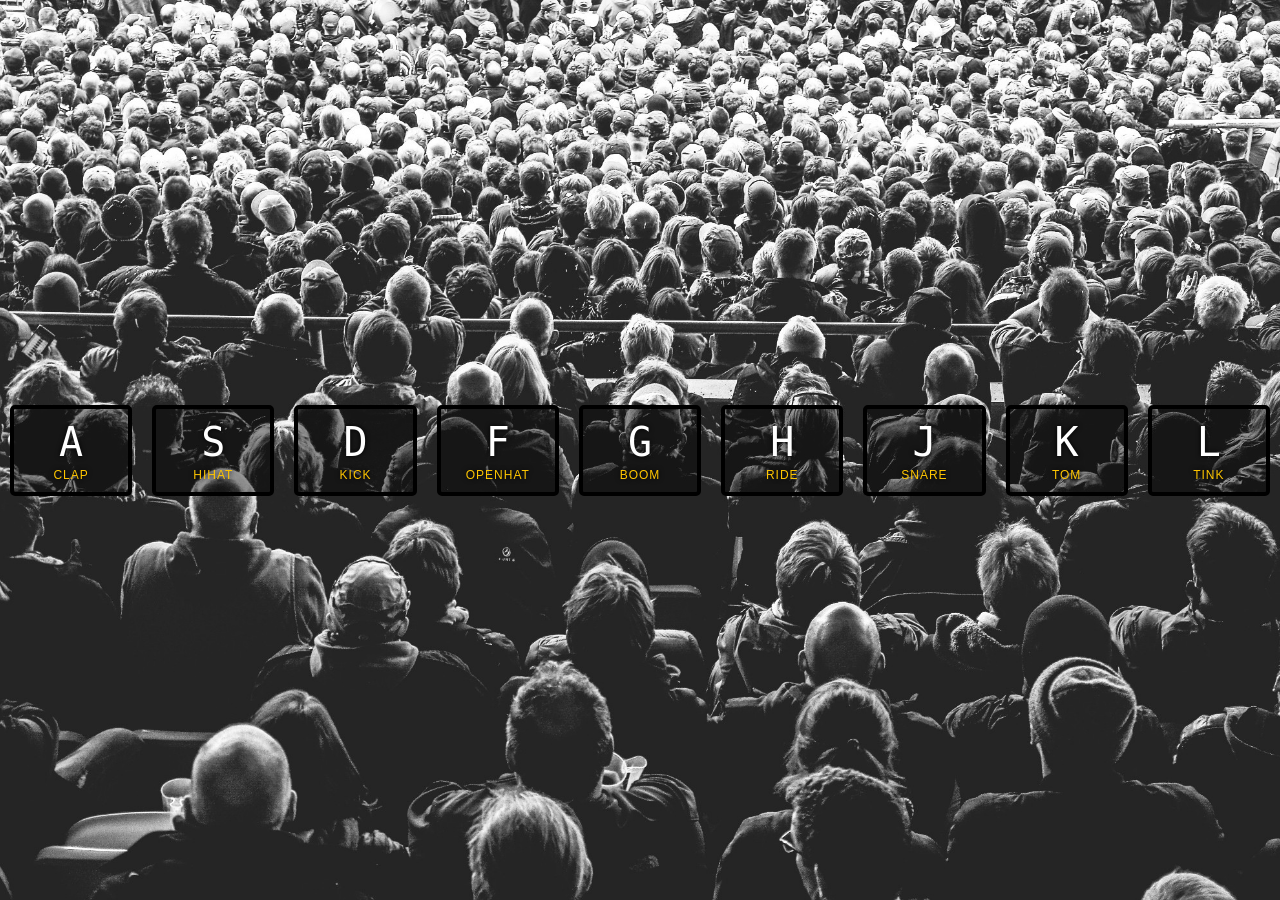
<file: Drum Kit/index.html>
<!doctype html>
<html lang="en">
  <head>
    <meta charset="UTF-8" />
    <title>JS Drum Kit</title>
    <link rel="stylesheet" href="style.css" />
    <link rel="icon" href="https://fav.farm/🔥" />
  </head>
  <body>
    <div class="keys">
      <div data-key="a" class="key">
        <kbd>A</kbd>
        <span class="sound">clap</span>
      </div>
      <div data-key="s" class="key">
        <kbd>S</kbd>
        <span class="sound">hihat</span>
      </div>
      <div data-key="d" class="key">
        <kbd>D</kbd>
        <span class="sound">kick</span>
      </div>
      <div data-key="f" class="key">
        <kbd>F</kbd>
        <span class="sound">openhat</span>
      </div>
      <div data-key="g" class="key">
        <kbd>G</kbd>
        <span class="sound">boom</span>
      </div>
      <div data-key="h" class="key">
        <kbd>H</kbd>
        <span class="sound">ride</span>
      </div>
      <div data-key="j" class="key">
        <kbd>J</kbd>
        <span class="sound">snare</span>
      </div>
      <div data-key="k" class="key">
        <kbd>K</kbd>
        <span class="sound">tom</span>
      </div>
      <div data-key="l" class="key">
        <kbd>L</kbd>
        <span class="sound">tink</span>
      </div>
    </div>

    <audio data-key="a" src="sounds/clap.wav"></audio>
    <audio data-key="s" src="sounds/hihat.wav"></audio>
    <audio data-key="d" src="sounds/kick.wav"></audio>
    <audio data-key="f" src="sounds/openhat.wav"></audio>
    <audio data-key="g" src="sounds/boom.wav"></audio>
    <audio data-key="h" src="sounds/ride.wav"></audio>
    <audio data-key="j" src="sounds/snare.wav"></audio>
    <audio data-key="k" src="sounds/tom.wav"></audio>
    <audio data-key="l" src="sounds/tink.wav"></audio>

    <script>
      function drumPlay(e) {
        const keyDiv = document.querySelector(
          `.key[data-key="${e.key.toLowerCase()}"]`,
        );
        const audio = document.querySelector(
          `audio[data-key="${e.key.toLowerCase()}"]`,
        );
        if (!audio) {
          alert(`Oops! No drum for ${e.key}`);
          return;
        }
        audio.currentTime = 0;
        audio.play();
        keyDiv.classList.add("playing");
      }
      window.addEventListener("keydown", drumPlay);

      const keys = document.querySelectorAll(".key");
      function removeTransition(e) {
        if (e.propertyName !== "transform") return;
        this.classList.remove("playing");
      }
      keys.forEach((key) =>
        key.addEventListener("transitionend", removeTransition),
      );
    </script>
  </body>
</html>
</file>
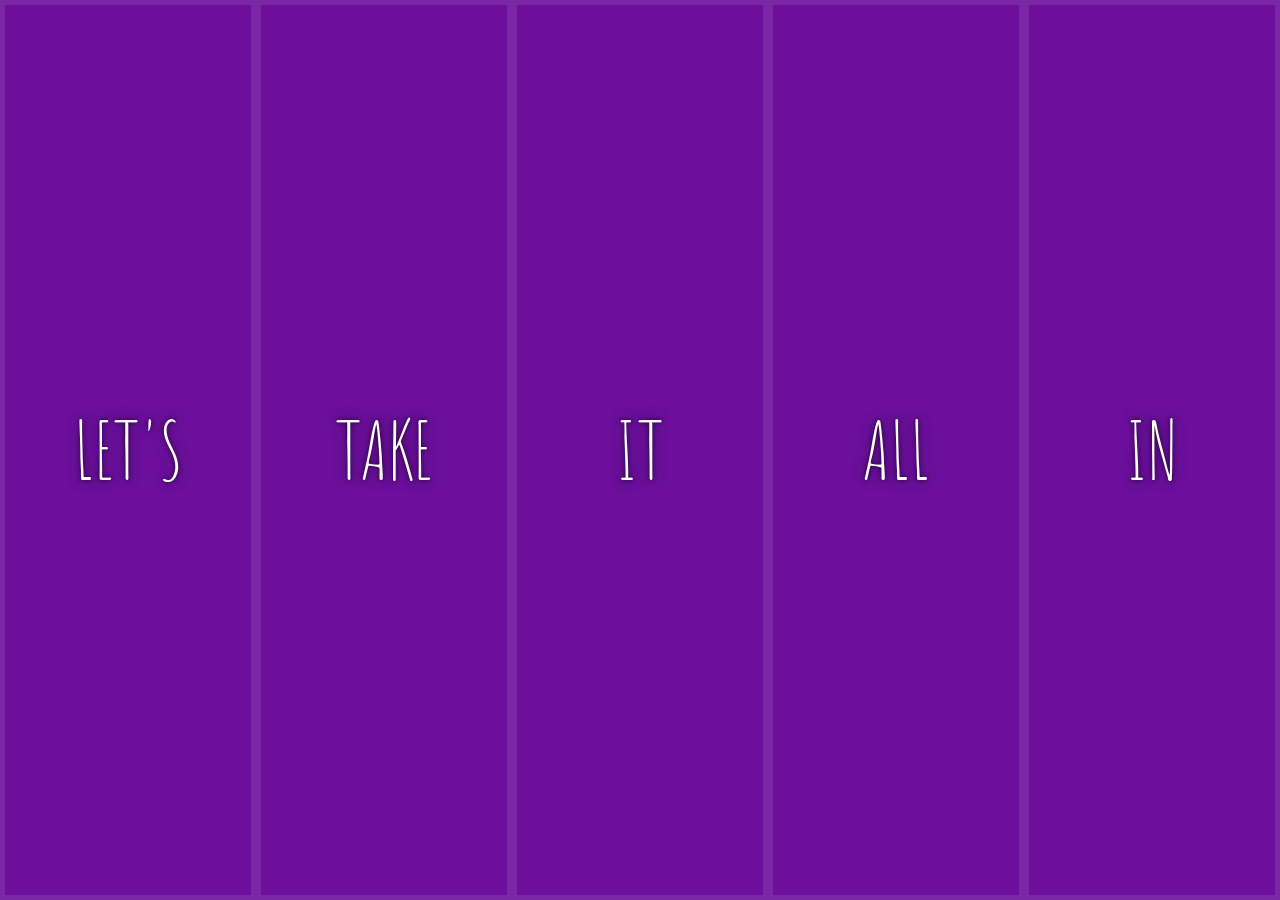
<file: Flex Panel Gallery/index.html>
<!doctype html>
<html lang="en">
  <head>
    <meta charset="UTF-8" />
    <title>Flex Panels 💪</title>
    <link
      href="https://fonts.googleapis.com/css?family=Amatic+SC"
      rel="stylesheet"
      type="text/css"
    />
    <link rel="icon" href="https://fav.farm/🔥" />
  </head>
  <body>
    <style>
      html {
        box-sizing: border-box;
        background: #ffc600;
        font-family: "helvetica neue";
        font-size: 20px;
        font-weight: 200;
      }

      body {
        margin: 0;
      }

      *,
      *:before,
      *:after {
        box-sizing: inherit;
      }

      .panels {
        min-height: 100vh;
        overflow: hidden;
        display: flex;
      }

      .panel {
        background: #6b0f9c;
        box-shadow: inset 0 0 0 5px rgba(255, 255, 255, 0.1);
        color: white;
        text-align: center;
        align-items: center;
        /* Safari transitionend event.propertyName === flex */
        /* Chrome + FF transitionend event.propertyName === flex-grow */
        transition:
          font-size 0.7s cubic-bezier(0.61, -0.19, 0.7, -0.11),
          flex 0.7s cubic-bezier(0.61, -0.19, 0.7, -0.11),
          background 0.2s;
        font-size: 20px;
        background-size: cover;
        background-position: center;
        flex: 1;
        display: flex;
        align-items: center;
        justify-content: center;
        flex-direction: column;
      }

      .panel1 {
        background-image: url(https://images.unsplash.com/photo-1443891238287-325a8fddd0f7?w=1500&h=1500);
      }
      .panel2 {
        background-image: url(https://cdn.pixabay.com/photo/2017/08/07/16/48/green-2605621_1280.jpg);
      }
      .panel3 {
        background-image: url(https://images.unsplash.com/photo-1465188162913-8fb5709d6d57?w=1500&h=1500);
      }
      .panel4 {
        background-image: url(https://images.unsplash.com/photo-1442522772768-9032b6d10e3e?w=1500&h=1500);
      }
      .panel5 {
        background-image: url(https://images.unsplash.com/photo-1465156799763-2c087c332922?w=1500&h=1500);
      }

      /* Flex Children */
      .panel > * {
        margin: 0;
        width: 100%;
        transition: transform 0.5s;
      }

      .panel p {
        text-transform: uppercase;
        font-family: "Amatic SC", cursive;
        text-shadow:
          0 0 4px rgba(0, 0, 0, 0.72),
          0 0 14px rgba(0, 0, 0, 0.45);
        font-size: 2em;
        display: flex;
        justify-content: center;
        align-items: center;
        flex: 1 0 auto;
      }

      .panel > :first-child {
        transform: translateY(-100%);
      }
      .panel.open-active > :first-child {
        transform: translateY(0%);
      }
      .panel > :last-child {
        transform: translateY(100%);
      }
      .panel.open-active > :last-child {
        transform: translateY(0%);
      }

      .panel p:nth-child(2) {
        font-size: 4em;
      }

      .panel.open {
        font-size: 40px;
        flex-grow: 5;
      }

      @media only screen and (max-width: 600px) {
        .panel p {
          font-size: 1em;
        }
      }
    </style>

    <div class="panels">
      <div class="panel panel1">
        <p>Hey</p>
        <p>Let's</p>
        <p>Dance</p>
      </div>
      <div class="panel panel2">
        <p>Give</p>
        <p>Take</p>
        <p>Receive</p>
      </div>
      <div class="panel panel3">
        <p>Experience</p>
        <p>It</p>
        <p>Today</p>
      </div>
      <div class="panel panel4">
        <p>Give</p>
        <p>All</p>
        <p>You can</p>
      </div>
      <div class="panel panel5">
        <p>Life</p>
        <p>In</p>
        <p>Motion</p>
      </div>
    </div>

    <script>
      // get the panels
      const panels = document.querySelectorAll(".panel");

      function toggleOpen() {
        this.classList.toggle("open");
      }
      function toggleOpenActive(e) {
        if (e.propertyName.includes("flex")) {
          this.classList.toggle("open-active");
        }
      }

      // loop over them & attach events
      panels.forEach((panel) => {
        panel.addEventListener("click", toggleOpen);
        panel.addEventListener("transitionend", toggleOpenActive);
      });
    </script>
  </body>
</html>
</file>
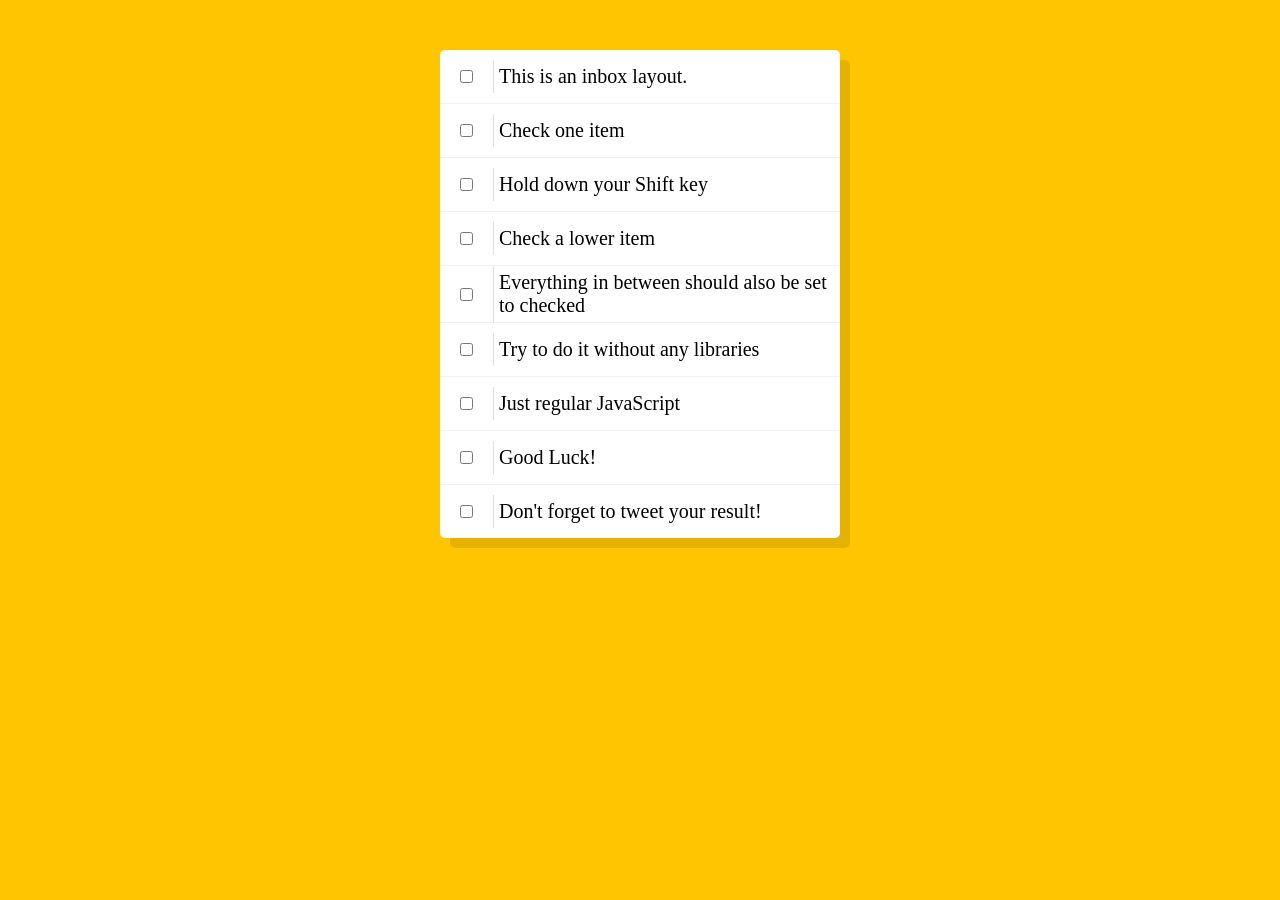
<file: Hold Shift & Check Ceckboxes/index.html>
<!doctype html>
<html lang="en">
  <head>
    <meta charset="UTF-8" />
    <title>Hold Shift to Check Multiple Checkboxes</title>
    <link rel="icon" href="https://fav.farm/🔥" />
  </head>
  <body>
    <style>
      *,
      *::before,
      *::after {
        box-sizing: border-box;
      }
      body {
        margin: 0;
      }
      html {
        font-family: sans-serif;
        background: #ffc600;
        margin: 0;
        box-sizing: border-box;
      }

      .inbox {
        max-width: 400px;
        margin: 50px auto;
        background: white;
        border-radius: 5px;
        box-shadow: 10px 10px 0 rgba(0, 0, 0, 0.1);
      }

      .item {
        display: flex;
        align-items: center;
        border-bottom: 1px solid #f1f1f1;
      }

      .item:last-child {
        border-bottom: 0;
      }

      input:checked + p {
        background: #f9f9f9;
        text-decoration: line-through;
      }

      input[type="checkbox"] {
        margin: 20px;
      }

      p {
        margin: 0;
        padding: 5px;
        transition: background 0.2s;
        flex: 1;
        font-family: "helvetica neue";
        font-size: 20px;
        font-weight: 200;
        border-left: 1px solid #d1e2ff;
      }
    </style>
    <!--
   The following is a common layout you would see in an email client.

   When a user clicks a checkbox, holds Shift, and then clicks another checkbox a few rows down, all the checkboxes inbetween those two checkboxes should be checked.

  -->
    <div class="inbox">
      <div class="item">
        <input type="checkbox" />
        <p>This is an inbox layout.</p>
      </div>
      <div class="item">
        <input type="checkbox" />
        <p>Check one item</p>
      </div>
      <div class="item">
        <input type="checkbox" />
        <p>Hold down your Shift key</p>
      </div>
      <div class="item">
        <input type="checkbox" />
        <p>Check a lower item</p>
      </div>
      <div class="item">
        <input type="checkbox" />
        <p>Everything in between should also be set to checked</p>
      </div>
      <div class="item">
        <input type="checkbox" />
        <p>Try to do it without any libraries</p>
      </div>
      <div class="item">
        <input type="checkbox" />
        <p>Just regular JavaScript</p>
      </div>
      <div class="item">
        <input type="checkbox" />
        <p>Good Luck!</p>
      </div>
      <div class="item">
        <input type="checkbox" />
        <p>Don't forget to tweet your result!</p>
      </div>
    </div>

    <script>
      const Checkboxes = document.querySelectorAll(
        ".inbox input[type=checkbox]",
      );

      let lastChecked;

      function handleCheck(e) {
        let inBetween = false;

        // if shiftkey and checked
        if (e.shiftKey && this.checked) {
          // loop over the checkboxes
          // reverse the flag inBetween for the start(lastChecked) till "this" one

          Checkboxes.forEach((checkbox) => {
            if (checkbox === this || checkbox === lastChecked) {
              inBetween = !inBetween;
            }

            if (inBetween) {
              checkbox.checked = true;
            }
          });
        }

        lastChecked = this;
      }

      Checkboxes.forEach((checkbox) =>
        checkbox.addEventListener("click", handleCheck),
      );
    </script>
  </body>
</html>
</file>
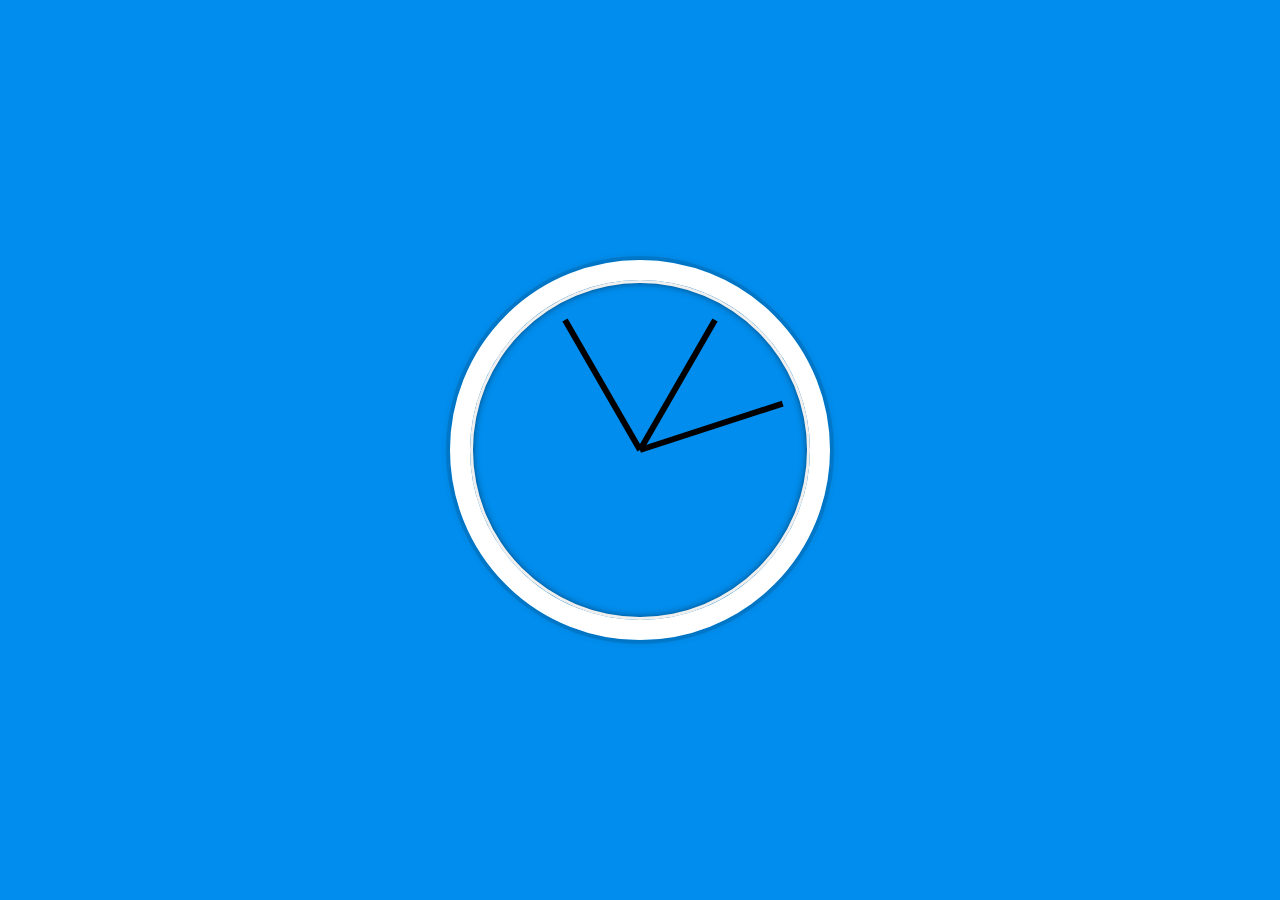
<file: JS & CSS Clock/index.html>
<!doctype html>
<html lang="en">
  <head>
    <meta charset="UTF-8" />
    <title>JS + CSS Clock</title>
    <link rel="icon" href="https://fav.farm/🔥" />
    <style>
      html {
        background: #018ded url(https://unsplash.it/1500/1000?image=881&blur=5);
        background-size: cover;
        font-family: "helvetica neue";
        text-align: center;
        font-size: 10px;
      }

      body {
        margin: 0;
        font-size: 2rem;
        display: flex;
        flex: 1;
        min-height: 100vh;
        align-items: center;
        justify-content: center;
      }

      /* --- LOADER STYLE --- */
      .loader {
        width: 48px;
        height: 48px;
        border: 5px solid #fff;
        border-bottom-color: transparent;
        border-radius: 50%;
        display: inline-block;
        animation: rotation 1s linear infinite;
        transition: opacity 0.4s ease;
        position: absolute;
      }

      @keyframes rotation {
        0% {
          transform: rotate(0deg);
        }
        100% {
          transform: rotate(360deg);
        }
      }

      /* --- CLOCK STYLE --- */
      .clock {
        opacity: 0; /* Hidden smoothly by default */
        visibility: hidden;
        transform: scale(0.9);
        transition: all 0.5s ease-out;
        width: 30rem;
        height: 30rem;
        border: 20px solid white;
        border-radius: 50%;
        margin: 50px auto;
        position: relative;
        padding: 2rem;
        box-shadow:
          0 0 0 4px rgba(0, 0, 0, 0.1),
          inset 0 0 0 3px #efefef,
          inset 0 0 10px black,
          0 0 10px rgba(0, 0, 0, 0.2);
      }

      .clock-face {
        position: relative;
        width: 100%;
        height: 100%;
        transform: translateY(-3px);
      }

      .hand {
        width: 50%;
        height: 6px;
        background: black;
        position: absolute;
        top: 50%;
        transform-origin: right;
        transform: rotate(90deg);
        /* Smooth transitions prevent the hands from snapping on first load */
        transition: transform 0.05s cubic-bezier(0.1, 2.7, 0.58, 1);
      }

      /* --- STATE MANAGERS --- */
      /* When loading is complete, fade out loader and fade in clock */
      body.loaded .loader {
        opacity: 0;
        pointer-events: none;
      }

      body.loaded .clock {
        opacity: 1;
        visibility: visible;
        transform: scale(1);
      }
    </style>
  </head>
  <body>
    <!-- Real visual spinner instead of "...." text -->
    <div class="loader"></div>

    <div class="clock">
      <div class="clock-face">
        <div class="hand hour-hand"></div>
        <div class="hand min-hand"></div>
        <div class="hand second-hand"></div>
      </div>
    </div>

    <script>
      const secondHand = document.querySelector(".second-hand");
      const minHand = document.querySelector(".min-hand");
      const hourHand = document.querySelector(".hour-hand");

      function updateClock() {
        const now = new Date();
        const seconds = now.getSeconds();
        const min = now.getMinutes();
        const hour = now.getHours();

        const secondHandPos = (seconds / 60) * 360 + 90;
        const minHandPos = (min / 60) * 360 + 90;
        const hourHandPos = (hour / 12) * 360 + 90;

        secondHand.style.transform = `rotate(${secondHandPos}deg)`;
        minHand.style.transform = `rotate(${minHandPos}deg)`;
        hourHand.style.transform = `rotate(${hourHandPos}deg)`;
      }

      // 1. Run the clock functions immediately on page load
      updateClock();

      // 2. Instantly reveal clock and hide loader via CSS class toggle
      document.body.classList.add("loaded");

      // 3. Keep updating every second moving forward
      setInterval(updateClock, 1000);
    </script>
  </body>
</html>
</file>
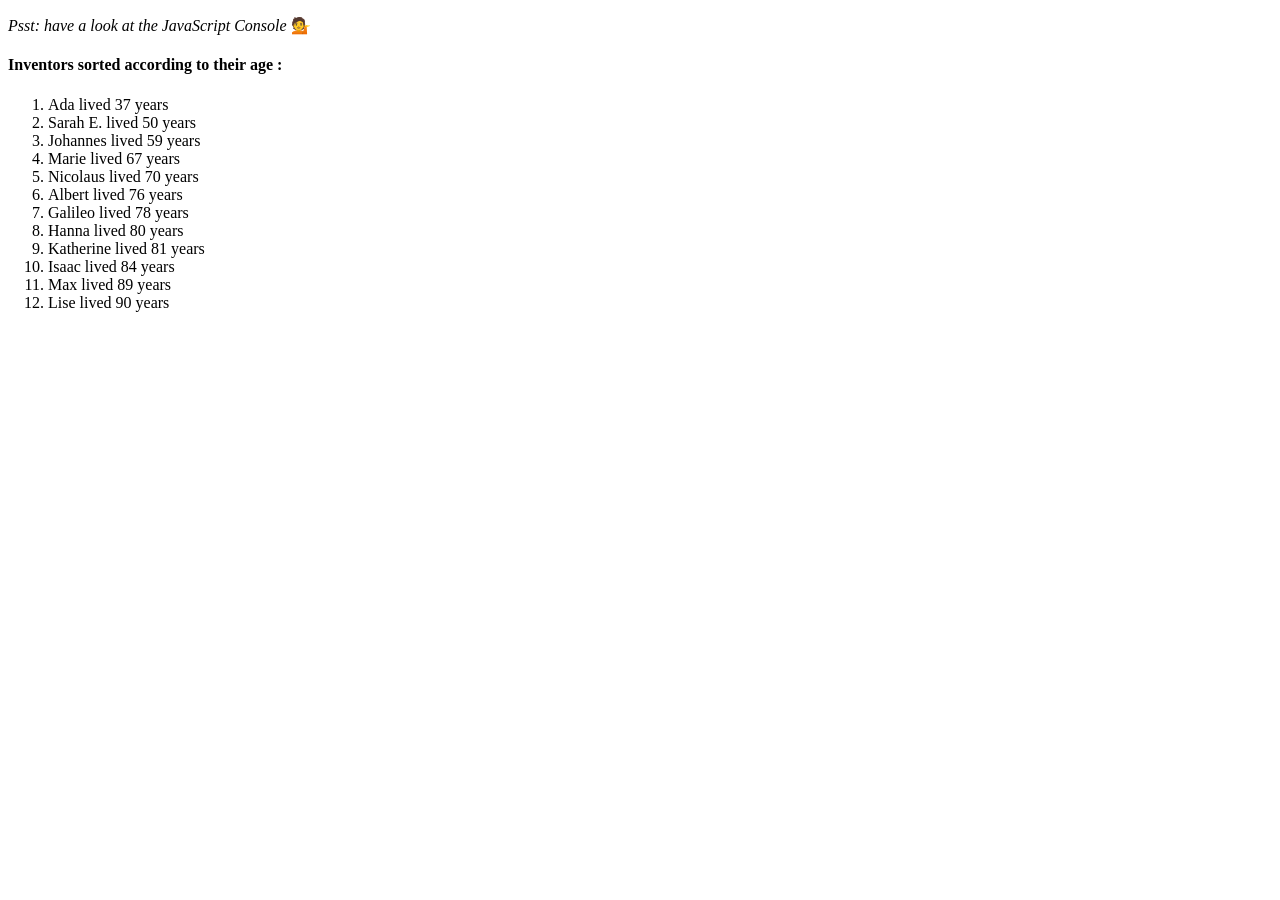
<file: JS Array cardio Day 1/index.html>
<!doctype html>
<html lang="en">
  <head>
    <meta charset="UTF-8" />
    <title>Array Cardio 💪</title>
    <link rel="icon" href="https://fav.farm/🔥" />
  </head>
  <body>
    <p><em>Psst: have a look at the JavaScript Console</em> 💁</p>
    <h4>Inventors sorted according to their age :</h4>
    <ul style="list-style-type: decimal" id="demo"></ul>
    <script>
      // Get your shorts on - this is an array workout!
      // ## Array Cardio Day 1

      // Some data we can work with

      const inventors = [
        { first: "Albert", last: "Einstein", year: 1879, passed: 1955 },
        { first: "Isaac", last: "Newton", year: 1643, passed: 1727 },
        { first: "Galileo", last: "Galilei", year: 1564, passed: 1642 },
        { first: "Marie", last: "Curie", year: 1867, passed: 1934 },
        { first: "Johannes", last: "Kepler", year: 1571, passed: 1630 },
        { first: "Nicolaus", last: "Copernicus", year: 1473, passed: 1543 },
        { first: "Max", last: "Planck", year: 1858, passed: 1947 },
        { first: "Katherine", last: "Blodgett", year: 1898, passed: 1979 },
        { first: "Ada", last: "Lovelace", year: 1815, passed: 1852 },
        { first: "Sarah E.", last: "Goode", year: 1855, passed: 1905 },
        { first: "Lise", last: "Meitner", year: 1878, passed: 1968 },
        { first: "Hanna", last: "Hammarström", year: 1829, passed: 1909 },
      ];

      const people = [
        "Bernhard, Sandra",
        "Bethea, Erin",
        "Becker, Carl",
        "Bentsen, Lloyd",
        "Beckett, Samuel",
        "Blake, William",
        "Berger, Ric",
        "Beddoes, Mick",
        "Beethoven, Ludwig",
        "Belloc, Hilaire",
        "Begin, Menachem",
        "Bellow, Saul",
        "Benchley, Robert",
        "Blair, Robert",
        "Benenson, Peter",
        "Benjamin, Walter",
        "Berlin, Irving",
        "Benn, Tony",
        "Benson, Leana",
        "Bent, Silas",
        "Berle, Milton",
        "Berry, Halle",
        "Biko, Steve",
        "Beck, Glenn",
        "Bergman, Ingmar",
        "Black, Elk",
        "Berio, Luciano",
        "Berne, Eric",
        "Berra, Yogi",
        "Berry, Wendell",
        "Bevan, Aneurin",
        "Ben-Gurion, David",
        "Bevel, Ken",
        "Biden, Joseph",
        "Bennington, Chester",
        "Bierce, Ambrose",
        "Billings, Josh",
        "Birrell, Augustine",
        "Blair, Tony",
        "Beecher, Henry",
        "Biondo, Frank",
      ];

      // Array.prototype.filter()
      // 1. Filter the list of inventors for those who were born in the 1500's
      const inventors1500 = inventors.filter(
        (inventor) => inventor.year >= 1500 && inventor.year < 1600,
      );
      console.table(inventors1500);
      // Array.prototype.map()
      // 2. Give us an array of the inventors first and last names
      const fullnames = inventors.map(
        (inventor) => `${inventor.first} ${inventor.last}`,
      );
      console.log(fullnames);
      // Array.prototype.sort()
      // 3. Sort the inventors by birthdate, oldest to youngest
      const ascendSort = inventors.sort((a, b) => a.year - b.year);
      console.table(ascendSort);
      // Array.prototype.reduce()
      // 4. How many years did all the inventors live all together?

      const totalYears = inventors.reduce(
        (total, inventor) => total + (inventor.passed - inventor.year),
        0,
      );
      console.log(totalYears);
      // 5. Sort the inventors by years lived
      let text = "";
      const sortLifetime = inventors
        .sort((a, b) => {
          const aLived = a.passed - a.year;
          const bLived = b.passed - b.year;

          return aLived - bLived;
        })
        .map((inventor) => {
          text += `<li> ${inventor.first} lived ${inventor.passed - inventor.year} years </li>`;
          return inventor.first;
        });
      document.getElementById("demo").innerHTML = text;
      console.log(sortLifetime);
      // 6. create a list of Boulevards in Paris that contain 'de' anywhere in the name
      // https://en.wikipedia.org/wiki/Category:Boulevards_in_Paris
      //   const container = document.querySelector(".mw-category-columns");
      //   const links = container.querySelectorAll("a");

      //   const linkArr = [...links];

      //   const deArr = linkArr
      //     .filter((link) => link.textContent.includes("de"))
      //     .map((link) => link.title);
      //   console.log(deArr);
      // 7. sort Exercise
      // Sort the people alphabetically by last name
      const sortLastname = people.sort((first, next) => {
        const [firstFirst, firstLast] = first.split(", ");
        const [nextFirst, nextLast] = next.split(", ");

        return firstLast > nextLast;
      });
      console.log(sortLastname);
      // 8. Reduce Exercise
      // Sum up the instances of each of these
      const data = [
        "car",
        "car",
        "truck",
        "truck",
        "bike",
        "walk",
        "car",
        "van",
        "bike",
        "walk",
        "car",
        "van",
        "car",
        "truck",
        "hi",
      ];

      const instances = data.reduce((obj, item) => {
        if (!obj[item]) {
          obj[item] = 0;
        }
        obj[item]++;
        return obj;
      }, {});

      console.log(instances);
    </script>
  </body>
</html>
</file>
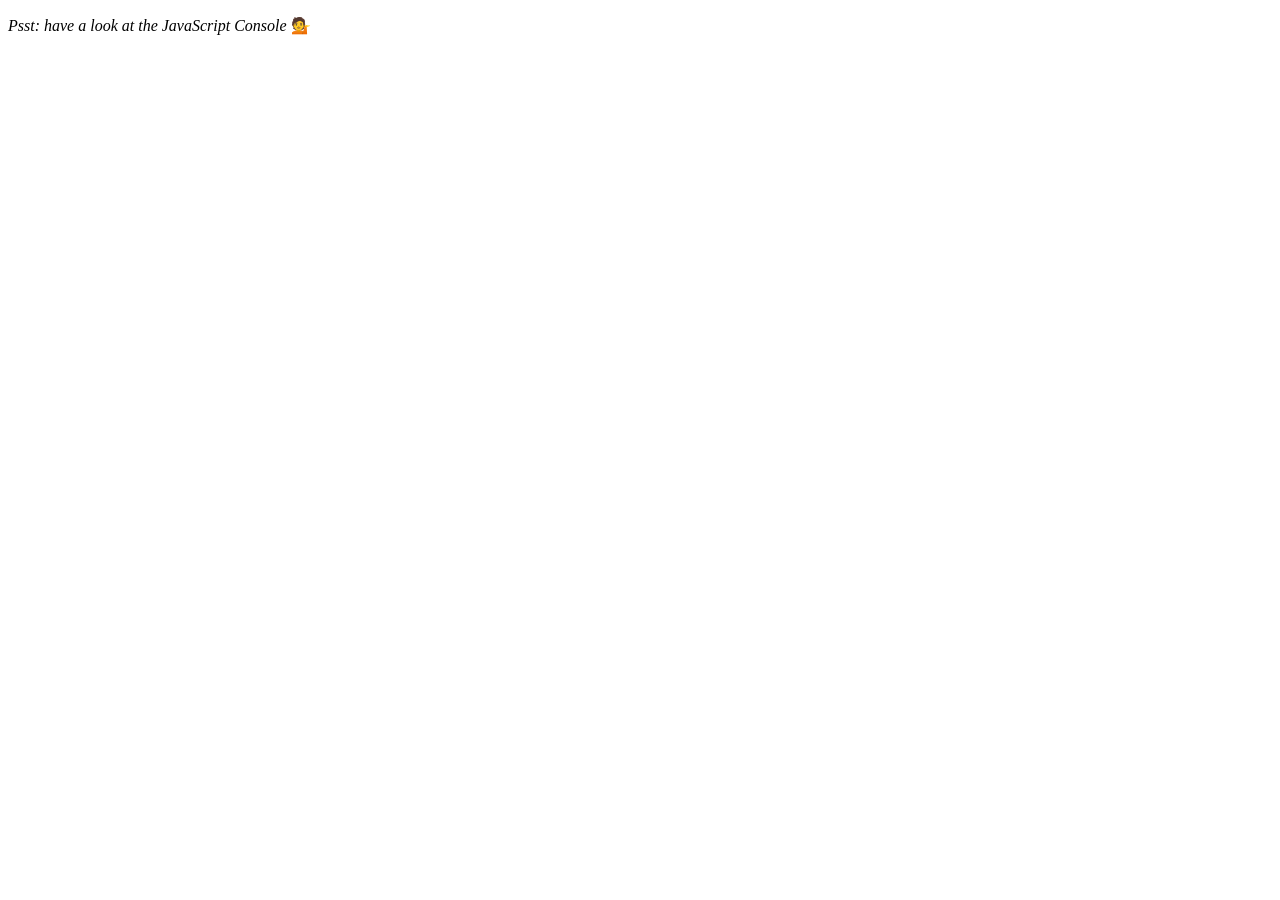
<file: JS Array cardio Day 2/index.html>
<!doctype html>
<html lang="en">
  <head>
    <meta charset="UTF-8" />
    <title>Array Cardio 💪💪</title>
    <link rel="icon" href="https://fav.farm/🔥" />
  </head>
  <body>
    <p><em>Psst: have a look at the JavaScript Console</em> 💁</p>
    <script>
      // ## Array Cardio Day 2

      const people = [
        { name: "Wes", year: 1988 },
        { name: "Kait", year: 1986 },
        { name: "Irv", year: 1970 },
        { name: "Lux", year: 2015 },
      ];

      const comments = [
        { text: "Love this!", id: 523423 },
        { text: "Super good", id: 823423 },
        { text: "You are the best", id: 2039842 },
        { text: "Ramen is my fav food ever", id: 123523 },
        { text: "Nice Nice Nice!", id: 542328 },
      ];

      // Some and Every Checks
      // Array.prototype.some() // is at least one person 19 or older?
      const currentYear = new Date().getFullYear();
      const isAdult = people.some((person) => currentYear - person.year >= 19);
      console.log(isAdult ? "yes there are adults" : "No there is no adults");
      // Array.prototype.every() // is everyone 19 or older?
      const everyAdult = people.every(
        (person) => currentYear - person.year >= 19,
      );
      console.log(everyAdult);
      // Array.prototype.find()
      // Find is like filter, but instead returns just the one you are looking for
      // find the comment with the ID of 823423

      const theComment = comments.find((comment) => comment.id === 823423);
      console.log(theComment);
      // Array.prototype.findIndex()
      // Find the comment with this ID
      // delete the comment with the ID of 823423

      const index = comments.findIndex((comment) => comment.id === 823423);
      console.log(index);
      //   using splice
      //   comments.splice(index, 1);
      //   console.log(comments);

      // using slice
      const newComments = [
        ...comments.slice(0, index),
        ...comments.slice(index + 1),
      ];
      console.log(newComments);

      // using filter
      const filterComm = comments.filter((comment, indx) => index !== indx);
      console.log(filterComm);
    </script>
  </body>
</html>
</file>
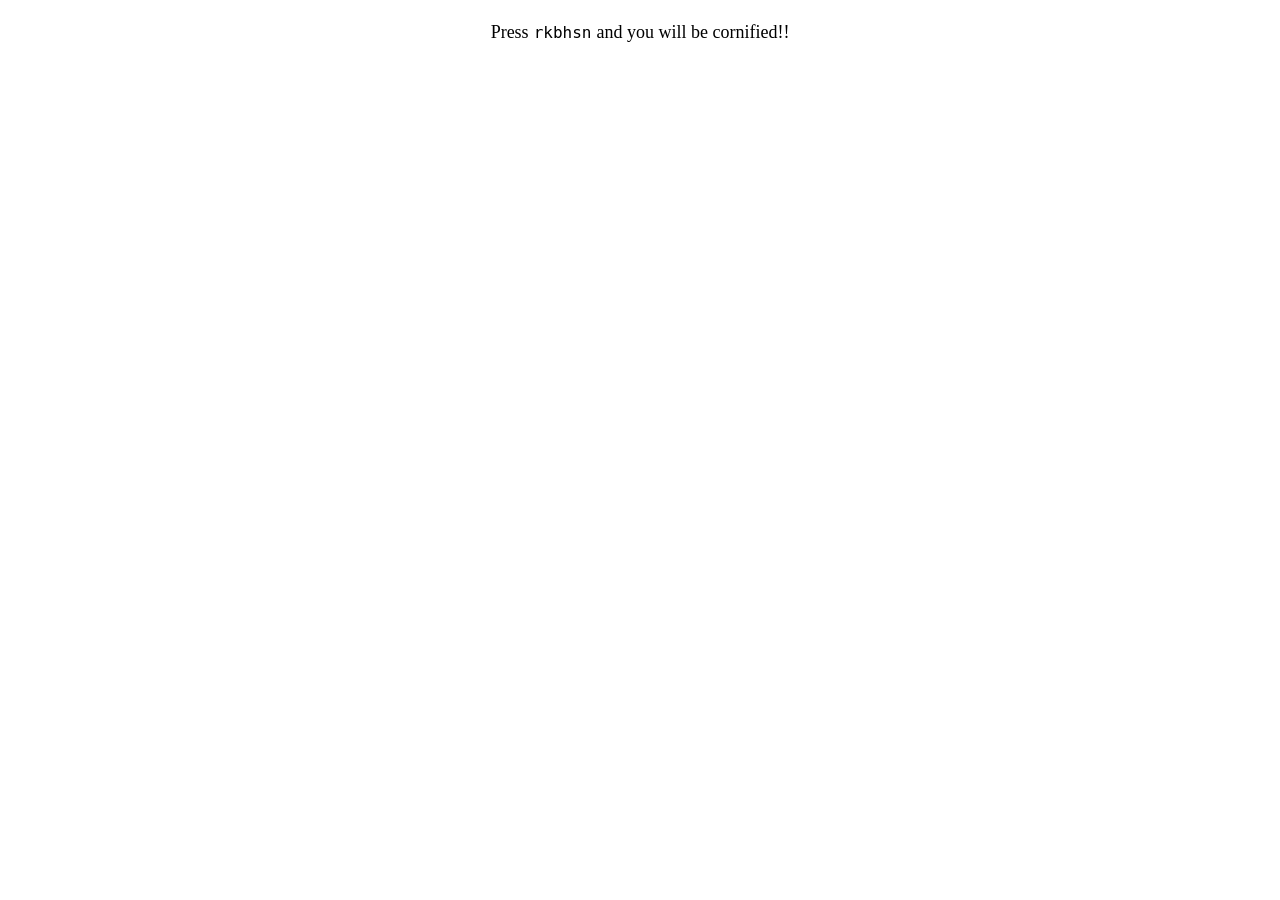
<file: Key Sequence Detection/index.html>
<!doctype html>
<html lang="en">
  <head>
    <meta charset="UTF-8" />
    <title>Key Detection</title>
    <script type="text/javascript" src="./cornify.js"></script>
    <link rel="icon" href="https://fav.farm/🔥" />
  </head>
  <body>
    <p
      style="
        font-size: large;
        display: flex;
        justify-content: center;
        align-items: center;
      "
    >
      Press <kbd style="margin: 5px">rkbhsn</kbd> and you will be cornified!!
    </p>

    <script>
      const secretCode = "rkbhsn";
      const pressed = [];

      window.addEventListener("keydown", (e) => {
        console.log(e.key);

        if (!/^[a-zA-Z]$/.test(e.key)) {
          return; //if not alphabet return
        }

        pressed.push(e.key);

        pressed.splice(
          -secretCode.length - 1,
          pressed.length - secretCode.length,
        );
        console.log(pressed);
        if (pressed.join("").includes(secretCode)) {
          console.log("found");
          cornify_add();
        }
      });
    </script>
  </body>
</html>
</file>
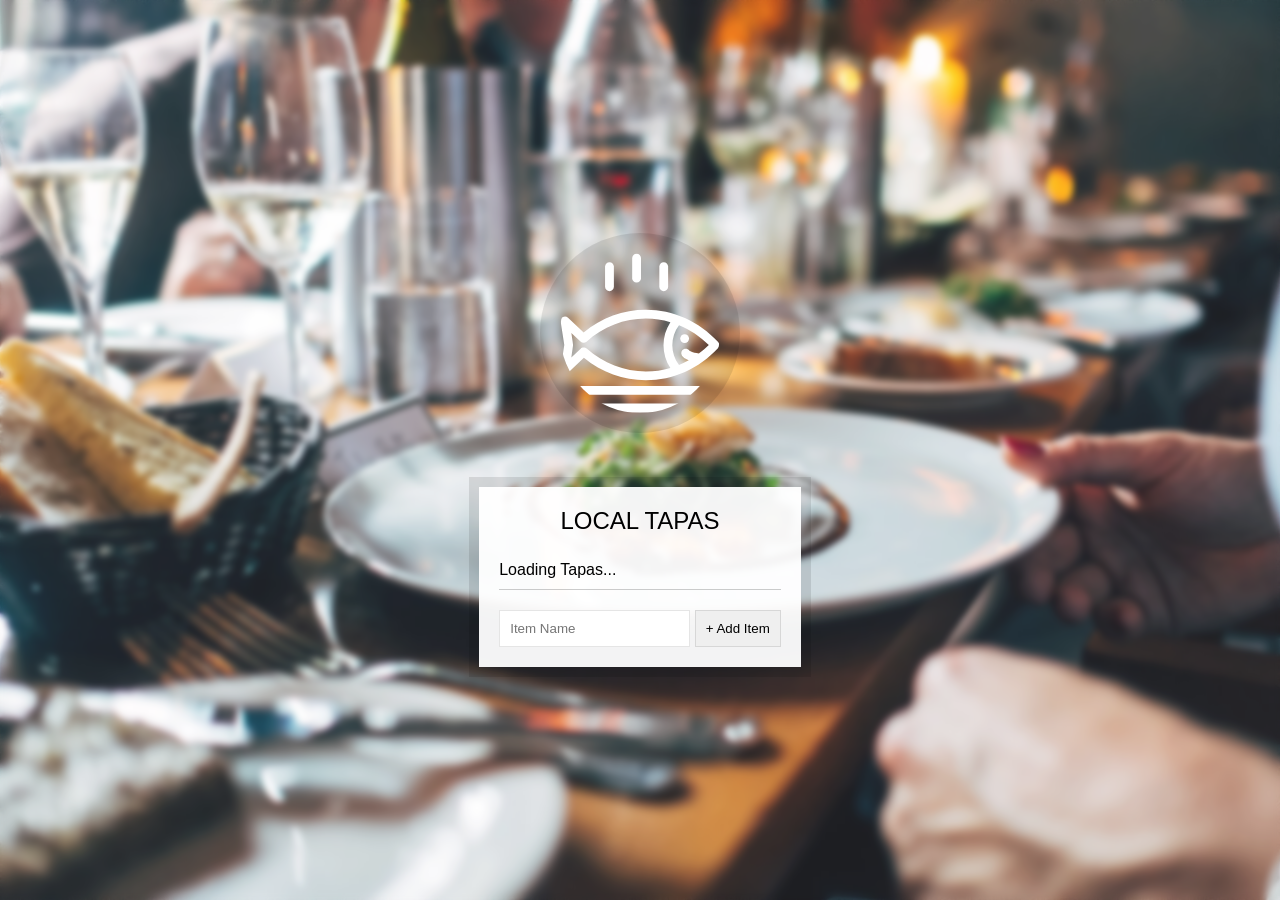
<file: Localstorage & Event delegation/index.html>
<!doctype html>
<html lang="en">
  <head>
    <meta charset="UTF-8" />
    <title>LocalStorage</title>
    <link rel="stylesheet" href="style.css" />
    <link rel="icon" href="https://fav.farm/🔥" />
  </head>
  <body>
    <!--
      Fish SVG Cred:
      https://thenounproject.com/search/?q=fish&i=589236
   -->

    <svg
      xmlns="http://www.w3.org/2000/svg"
      xmlns:xlink="http://www.w3.org/1999/xlink"
      version="1.1"
      x="0px"
      y="0px"
      viewBox="0 0 512 512"
      enable-background="new 0 0 512 512"
      xml:space="preserve"
    >
      <g>
        <path
          d="M495.9,425.3H16.1c-5.2,0-10.1,2.9-12.5,7.6c-2.4,4.7-2.1,10.3,0.9,14.6l39,56.4c2.6,3.8,7,6.1,11.6,6.1h401.7   c4.6,0,9-2.3,11.6-6.1l39-56.4c3-4.3,3.3-9.9,0.9-14.6C506,428.2,501.1,425.3,495.9,425.3z M449.4,481.8H62.6L43,453.6H469   L449.4,481.8z"
        />
        <path
          d="M158.3,122c7.8,0,14.1-6.3,14.1-14.1V43.4c0-7.8-6.3-14.1-14.1-14.1c-7.8,0-14.1,6.3-14.1,14.1v64.5   C144.2,115.7,150.5,122,158.3,122z"
        />
        <path
          d="M245.1,94.7c7.8,0,14.1-6.3,14.1-14.1V16.1c0-7.8-6.3-14.1-14.1-14.1C237.3,2,231,8.3,231,16.1v64.5   C231,88.4,237.3,94.7,245.1,94.7z"
        />
        <path
          d="M331.9,122c7.8,0,14.1-6.3,14.1-14.1V43.4c0-7.8-6.3-14.1-14.1-14.1s-14.1,6.3-14.1,14.1v64.5   C317.8,115.7,324.1,122,331.9,122z"
        />
        <path
          d="M9.6,385.2c5.3,2.8,11.8,1.9,16.2-2.2l50.6-47.7c56.7,46.5,126.6,71.9,198.3,71.9c0,0,0,0,0,0   c87.5,0,169.7-36.6,231.4-103.2c5-5.4,5-13.8,0-19.2c-61.8-66.5-144-103.2-231.4-103.2c-72,0-142.2,25.6-199,72.5l-50-47.1   c-4.4-4.1-10.9-5-16.2-2.2c-5.3,2.8-8.3,8.7-7.4,14.6l11.6,75L2.2,370.6C1.3,376.5,4.2,382.4,9.6,385.2z M380.9,230.8   c34.9,14.3,67.2,35.7,95.3,63.6c-10.1,10-20.8,19.2-31.9,27.5c-22.4-3.3-29.6-8.8-30.7-9.7c-4-5.7-11.8-7.7-18.1-4.4   c-6.9,3.6-9.5,12.2-5.9,19.1c1.9,3.5,7.3,10.3,22.4,16c-10.1,5.7-20.5,10.7-31.1,15.1C352.4,320.2,352.4,268.6,380.9,230.8z    M36.3,255.6l29.4,27.7c5.3,5,13.6,5.1,19.1,0.3c53.2-47.6,120.7-73.7,190-73.7c26.9,0,53.2,3.9,78.5,11.3   c-29.3,44.6-29.3,102,0,146.6c-25.3,7.4-51.6,11.3-78.5,11.3c-69,0-136.3-26-189.4-73.2c-2.7-2.4-13.4-6.3-19.1,0.3l-30.1,28.3   l5.7-40C42.2,293,36.3,255.6,36.3,255.6z"
        />
        <circle cx="398.8" cy="273.8" r="14.1" />
      </g>
    </svg>

    <div class="wrapper">
      <h2>LOCAL TAPAS</h2>
      <p></p>
      <ul class="plates">
        <li>Loading Tapas...</li>
      </ul>
      <form class="add-items">
        <input type="text" name="item" placeholder="Item Name" required />
        <input type="submit" value="+ Add Item" />
      </form>
    </div>

    <script>
      const addItems = document.querySelector(".add-items");
      const itemsList = document.querySelector(".plates");

      const items = [];

      function updateList(e) {
        e.preventDefault();
        const text = this.querySelector("[name=item]").value;

        const item = {
          text,
          done: false,
        };

        items.push(item);

        populateList(items, itemsList);
        this.reset();
      }

      function populateList(plates, platesList) {
        platesList.innerHTML = plates
          .map((plate, i) => {
            return `
            <li>
                <input type="checkbox" data-index=${i} id="item${i}" ${plate.done ? "checked" : ""} />
                <label for="item${i}">${plate.text}</label>
            </li>
            `;
          })
          .join("");
      }

      addItems.addEventListener("submit", updateList);
    </script>
  </body>
</html>
</file>
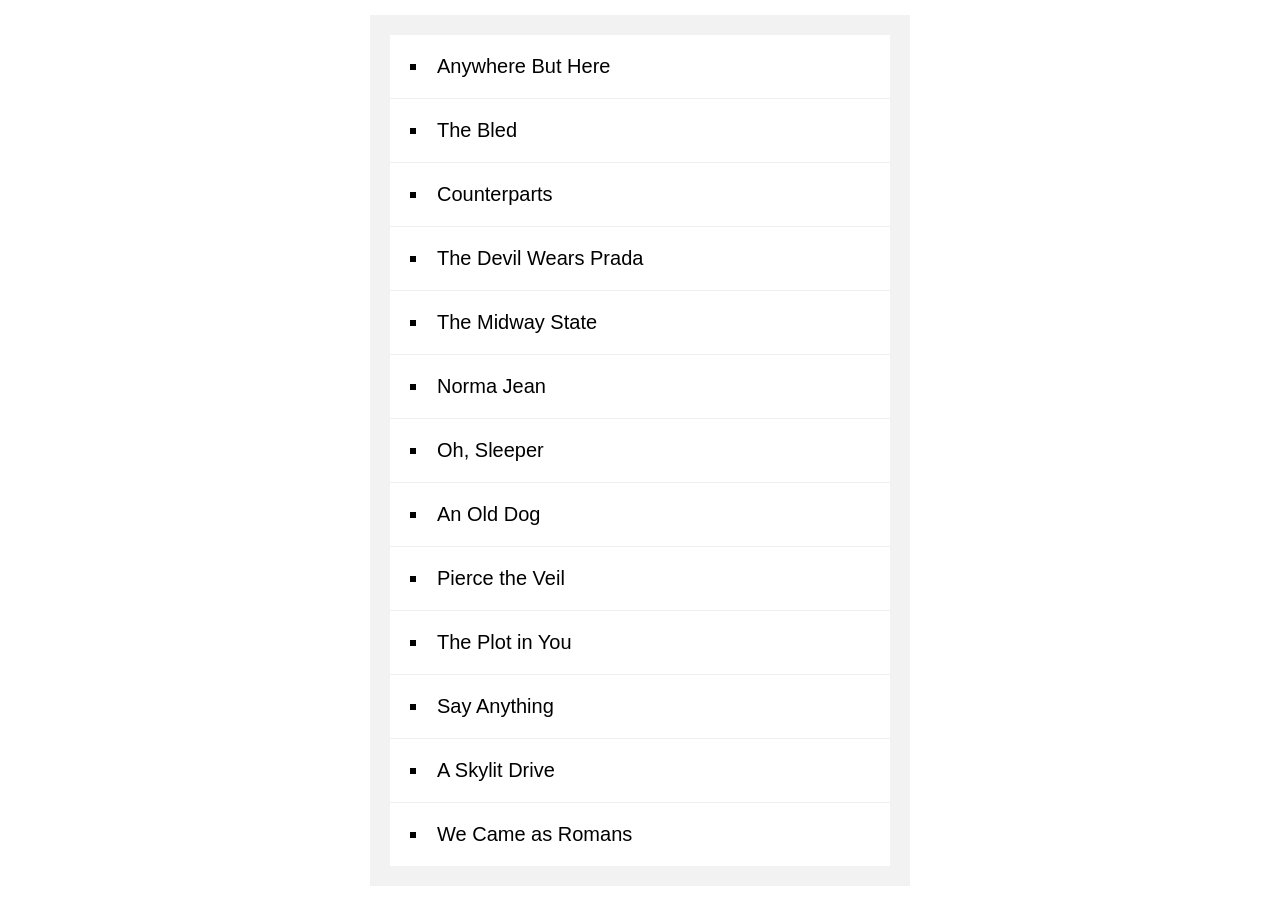
<file: Sort without articles/index.html>
<!doctype html>
<html lang="en">
  <head>
    <meta charset="UTF-8" />
    <title>Sort Without Articles</title>
    <link rel="icon" href="https://fav.farm/🔥" />
  </head>
  <body>
    <style>
      body {
        margin: 0;
        font-family: sans-serif;
        background: url("https://source.unsplash.com/nDqA4d5NL0k/2000x2000");
        background-size: cover;
        display: flex;
        align-items: center;
        min-height: 100vh;
      }

      #bands {
        list-style: inside square;
        font-size: 20px;
        background: white;
        width: 500px;
        margin: auto;
        padding: 0;
        box-shadow: 0 0 0 20px rgba(0, 0, 0, 0.05);
      }

      #bands li {
        border-bottom: 1px solid #efefef;
        padding: 20px;
      }

      #bands li:last-child {
        border-bottom: 0;
      }

      a {
        color: #ffc600;
        text-decoration: none;
      }
    </style>

    <ul id="bands"></ul>

    <script>
      const bands = [
        "The Plot in You",
        "The Devil Wears Prada",
        "Pierce the Veil",
        "Norma Jean",
        "The Bled",
        "Say Anything",
        "The Midway State",
        "We Came as Romans",
        "Counterparts",
        "Oh, Sleeper",
        "A Skylit Drive",
        "Anywhere But Here",
        "An Old Dog",
      ];

      const bandList = document.querySelector("#bands");

      function strip(el) {
        return el.replace(/^(a |the |an |)/i, "").trim();
      }

      const sortedBands = bands.sort((a, b) => {
        return strip(a).localeCompare(strip(b));
      });

      bandList.innerHTML = sortedBands
        .map((band) => {
          return `
        <li>
          ${band}  
        </li>

        `;
        })
        .join("");
    </script>
  </body>
</html>
</file>
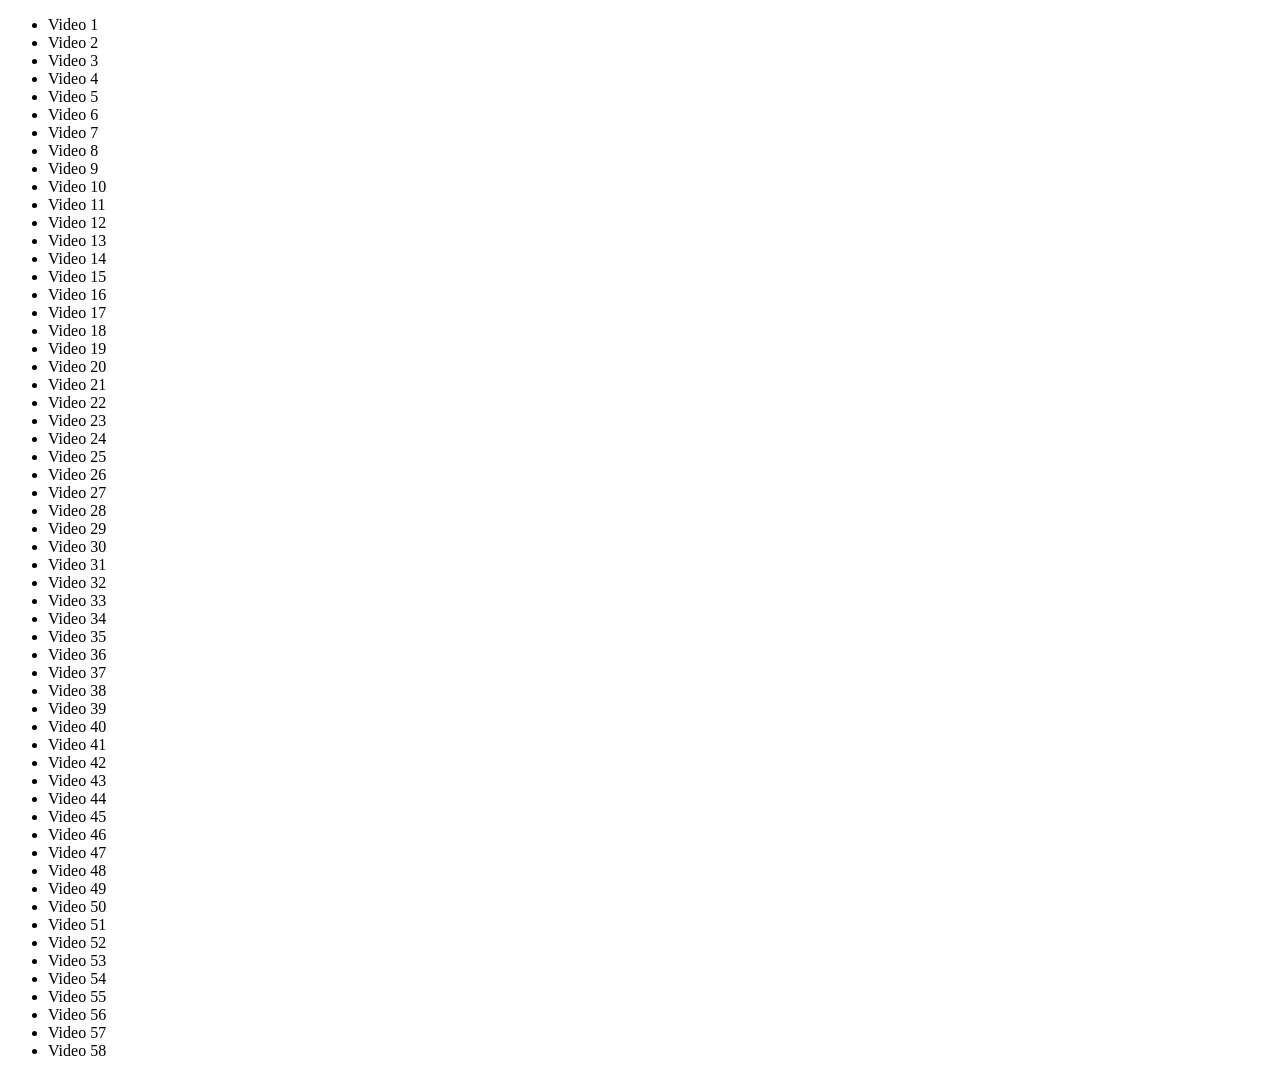
<file: Tally String times with Reduce/index.html>
<!doctype html>
<html lang="en">
  <head>
    <meta charset="UTF-8" />
    <title>Videos</title>
    <link rel="icon" href="https://fav.farm/🔥" />
  </head>
  <body>
    <ul class="videos">
      <li data-time="5:43">Video 1</li>
      <li data-time="2:33">Video 2</li>
      <li data-time="3:45">Video 3</li>
      <li data-time="0:47">Video 4</li>
      <li data-time="5:21">Video 5</li>
      <li data-time="6:56">Video 6</li>
      <li data-time="3:46">Video 7</li>
      <li data-time="5:25">Video 8</li>
      <li data-time="3:14">Video 9</li>
      <li data-time="3:31">Video 10</li>
      <li data-time="5:59">Video 11</li>
      <li data-time="3:07">Video 12</li>
      <li data-time="11:29">Video 13</li>
      <li data-time="8:57">Video 14</li>
      <li data-time="5:49">Video 15</li>
      <li data-time="5:52">Video 16</li>
      <li data-time="5:50">Video 17</li>
      <li data-time="9:13">Video 18</li>
      <li data-time="11:51">Video 19</li>
      <li data-time="7:58">Video 20</li>
      <li data-time="4:40">Video 21</li>
      <li data-time="4:45">Video 22</li>
      <li data-time="6:46">Video 23</li>
      <li data-time="7:24">Video 24</li>
      <li data-time="7:12">Video 25</li>
      <li data-time="5:23">Video 26</li>
      <li data-time="3:34">Video 27</li>
      <li data-time="8:22">Video 28</li>
      <li data-time="5:17">Video 29</li>
      <li data-time="3:10">Video 30</li>
      <li data-time="4:43">Video 31</li>
      <li data-time="19:43">Video 32</li>
      <li data-time="0:47">Video 33</li>
      <li data-time="0:47">Video 34</li>
      <li data-time="3:14">Video 35</li>
      <li data-time="3:59">Video 36</li>
      <li data-time="2:43">Video 37</li>
      <li data-time="4:17">Video 38</li>
      <li data-time="6:56">Video 39</li>
      <li data-time="3:05">Video 40</li>
      <li data-time="2:06">Video 41</li>
      <li data-time="1:59">Video 42</li>
      <li data-time="1:49">Video 43</li>
      <li data-time="3:36">Video 44</li>
      <li data-time="7:10">Video 45</li>
      <li data-time="3:44">Video 46</li>
      <li data-time="3:44">Video 47</li>
      <li data-time="4:36">Video 48</li>
      <li data-time="3:16">Video 49</li>
      <li data-time="1:10">Video 50</li>
      <li data-time="6:10">Video 51</li>
      <li data-time="2:14">Video 52</li>
      <li data-time="3:44">Video 53</li>
      <li data-time="5:05">Video 54</li>
      <li data-time="6:03">Video 55</li>
      <li data-time="12:39">Video 56</li>
      <li data-time="1:56">Video 57</li>
      <li data-time="5:06">Video 58</li>
    </ul>
    <script>
      const timeNodes = Array.from(document.querySelectorAll("[data-time]"));

      const seconds = timeNodes
        .map((node) => node.dataset.time)
        .map((timeCode) => {
          // execute parsefloat for all the array returned by split
          [mins, secs] = timeCode.split(":").map(parseFloat);
          return mins * 60 + secs;
        })
        .reduce((total, videSecs) => total + videSecs);

      let secondsLeft = seconds;

      const hours = Math.floor(secondsLeft / 3600);
      secondsLeft = secondsLeft % 3600;
      const minutes = Math.floor(secondsLeft / 60);
      secondsLeft = secondsLeft % 60;
      console.log(hours, mins, secondsLeft);
    </script>
  </body>
</html>
</file>
<file: Drum Kit/style.css>
html {
  font-size: 10px;
  background: url("./background.jpg") bottom center;
  background-size: cover;
}

body,
html {
  margin: 0;
  padding: 0;
  font-family: sans-serif;
}

.keys {
  display: flex;
  min-height: 100vh;
  align-items: center;
  justify-content: center;
}

.key {
  flex: 1;
  border: 0.4rem solid black;
  border-radius: 0.5rem;
  margin: 1rem;
  font-size: 1.5rem;
  padding: 1rem 0.5rem;
  transition: all 0.07s ease;
  width: 10rem;
  text-align: center;
  color: white;
  background: rgba(0, 0, 0, 0.4);
  text-shadow: 0 0 0.5rem black;
}

.playing {
  transform: scale(1.1);
  border-color: #ffc600;
  box-shadow: 0 0 1rem #ffc600;
}

kbd {
  display: block;
  font-size: 4rem;
}

.sound {
  font-size: 1.2rem;
  text-transform: uppercase;
  letter-spacing: 0.1rem;
  color: #ffc600;
}
</file>
<file: Localstorage & Event delegation/style.css>
html {
  box-sizing: border-box;
  /* Set the background image on the base HTML layer */
  background: url("background.jpeg") center no-repeat;
  background-size: cover;
  min-height: 100vh;
  display: flex;
  justify-content: center;
  align-items: center;
  text-align: center;
  font-family: Futura, "Trebuchet MS", Arial, sans-serif;
  position: relative;
}

/* This creates the full-screen "glass" overlay over the background */
html::before {
  content: "";
  position: absolute;
  top: 0;
  left: 0;
  right: 0;
  bottom: 0;

  /* Blurs the background image underneath */
  backdrop-filter: blur(3px);
  -webkit-backdrop-filter: blur(3px);

  /* Gives it a slightly white, translucent "frosted glass" tint */
  background-color: rgba(255, 255, 255, 0.114);

  /* Ensures the overlay stays behind your text/content */
  z-index: 1;
}

/* Crucial: You must force all direct children of body to sit on top of the glass layer */
body > * {
  position: relative;
  z-index: 2;
}

*,
*:before,
*:after {
  box-sizing: inherit;
}

svg {
  fill: white;
  background: rgba(0, 0, 0, 0.1);
  padding: 20px;
  border-radius: 50%;
  width: 200px;
  margin-bottom: 50px;
}

.wrapper {
  padding: 20px;
  max-width: 350px;
  background: rgba(255, 255, 255, 0.95);
  box-shadow: 0 0 0 10px rgba(0, 0, 0, 0.1);
}

h2 {
  text-align: center;
  margin: 0;
  font-weight: 200;
}

.plates {
  margin: 0;
  padding: 0;
  text-align: left;
  list-style: none;
}

.plates li {
  border-bottom: 1px solid rgba(0, 0, 0, 0.2);
  padding: 10px 0;
  font-weight: 100;
  display: flex;
}

.plates label {
  flex: 1;
  cursor: pointer;
}

.plates input {
  display: none;
}

.plates input + label:before {
  content: "⬜️";
  margin-right: 10px;
}

.plates input:checked + label:before {
  content: "🌮";
}

.add-items {
  margin-top: 20px;
}

.add-items input {
  padding: 10px;
  outline: 0;
  border: 1px solid rgba(0, 0, 0, 0.1);
}
</file>
